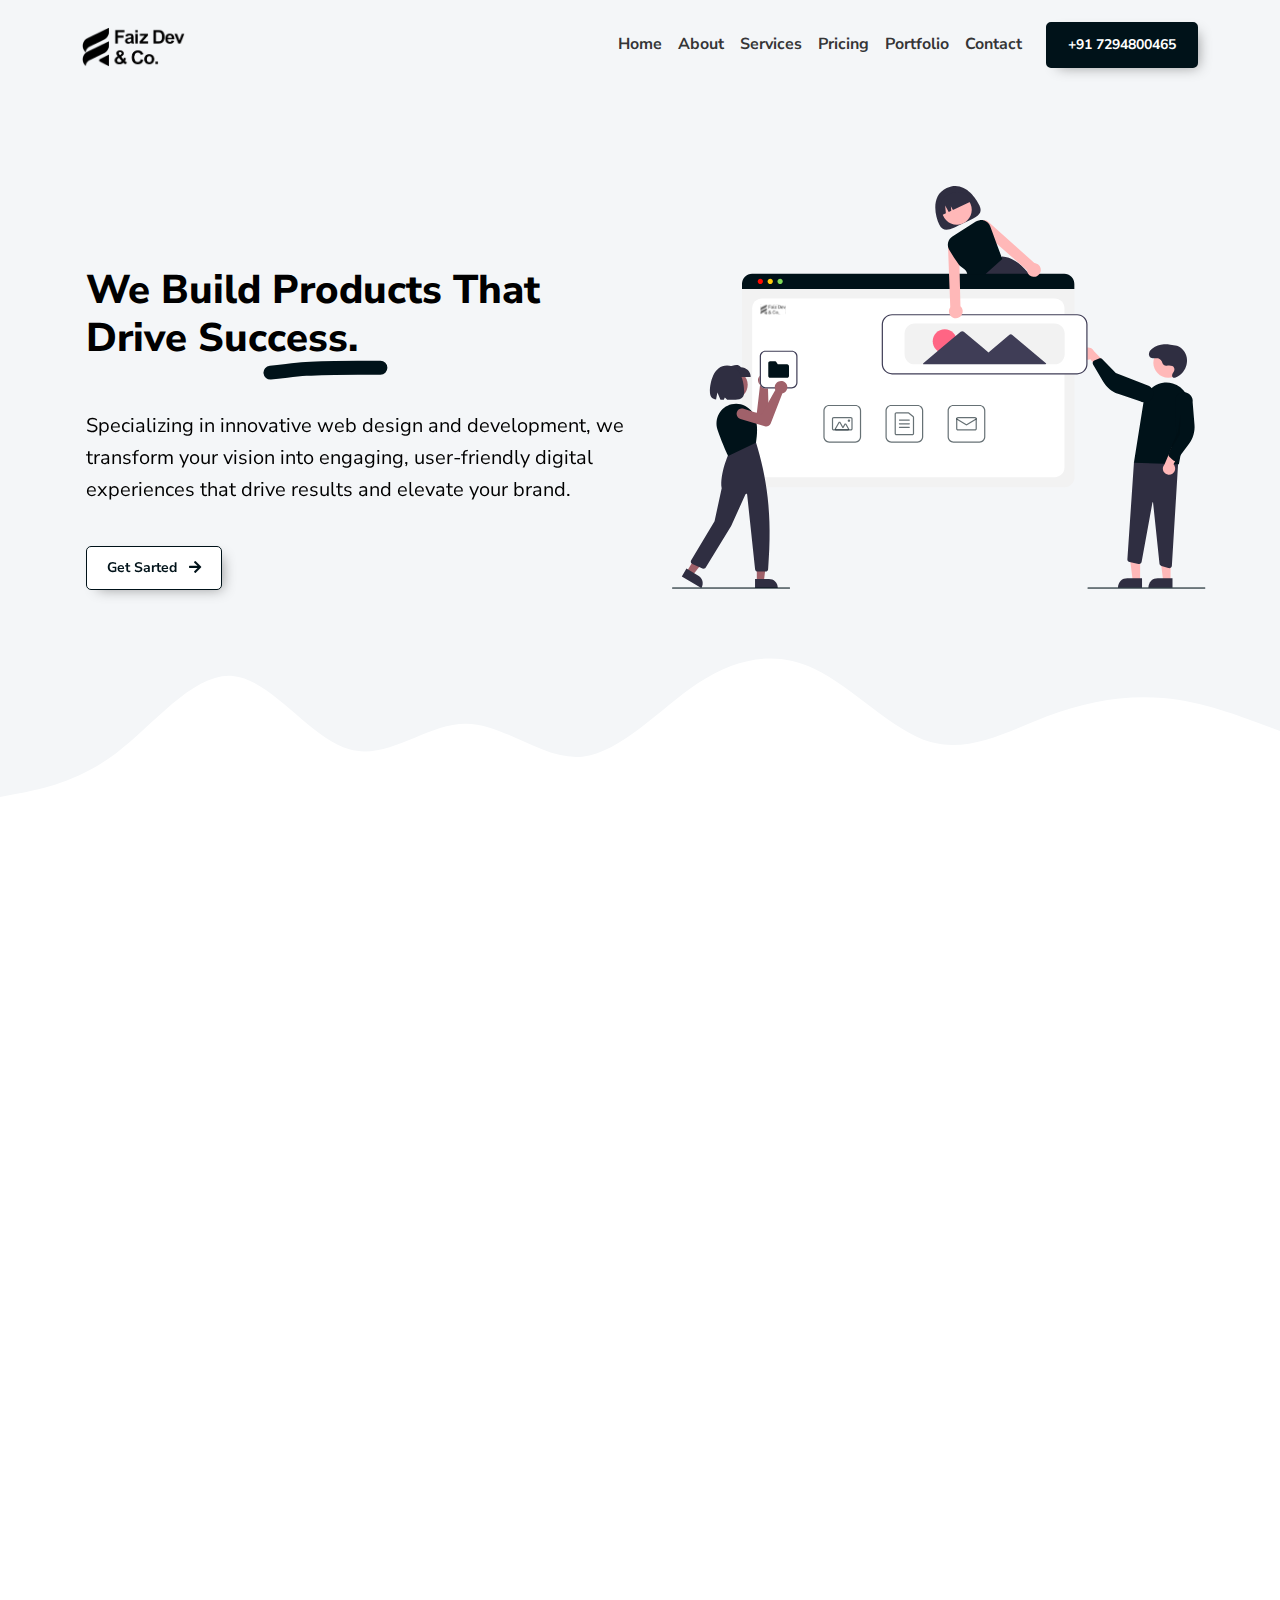
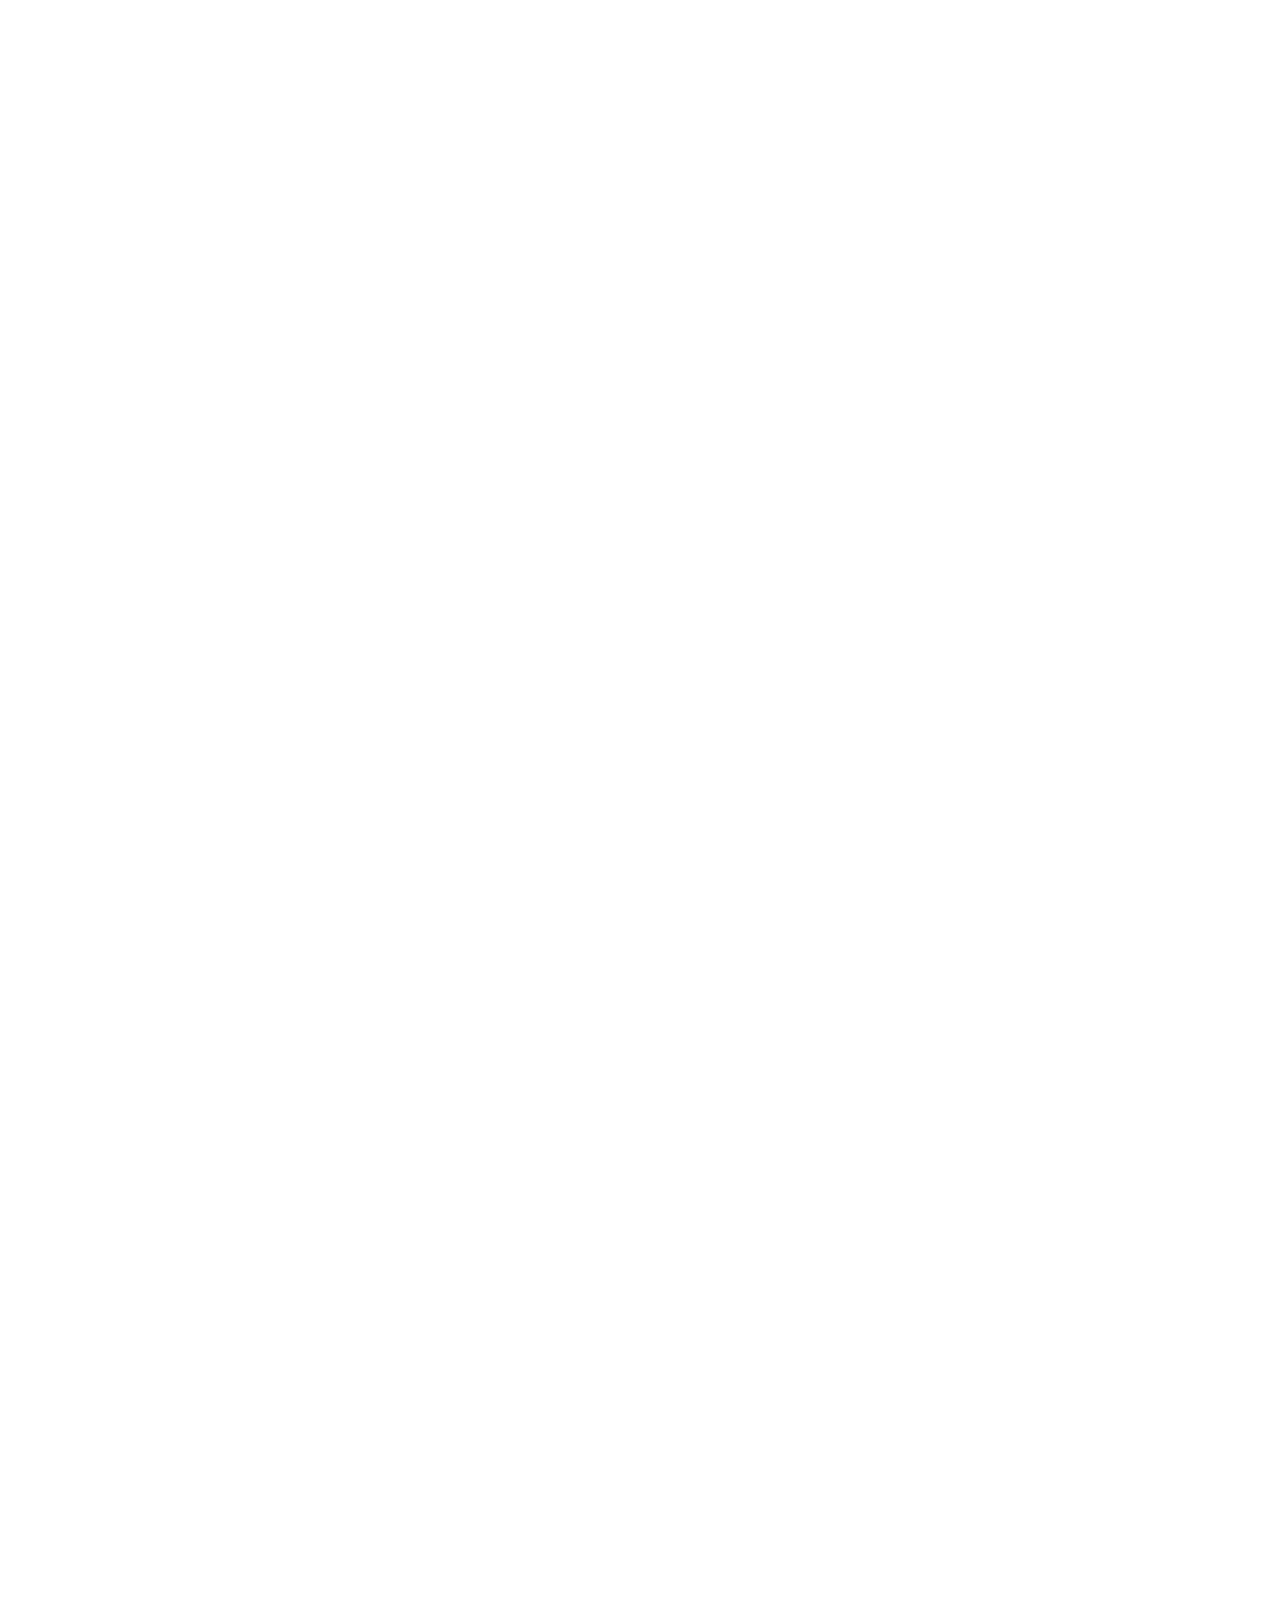
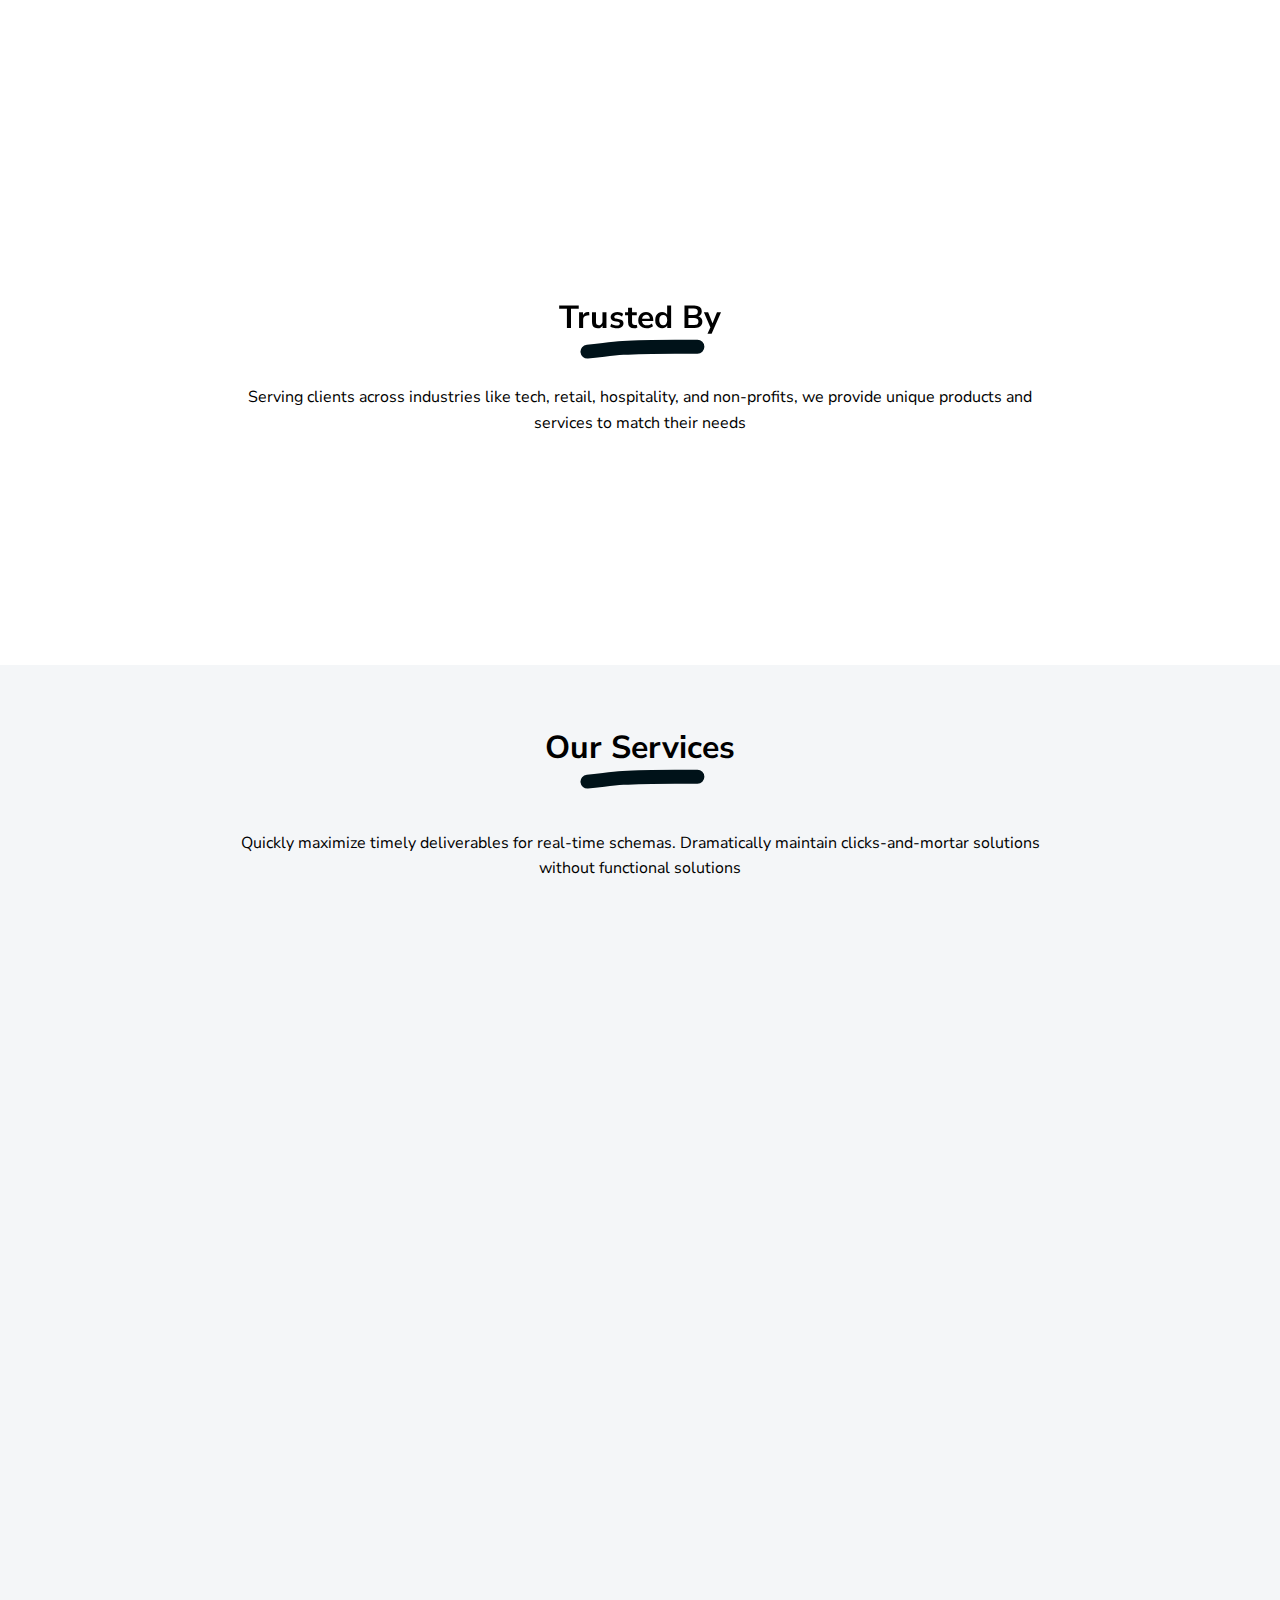
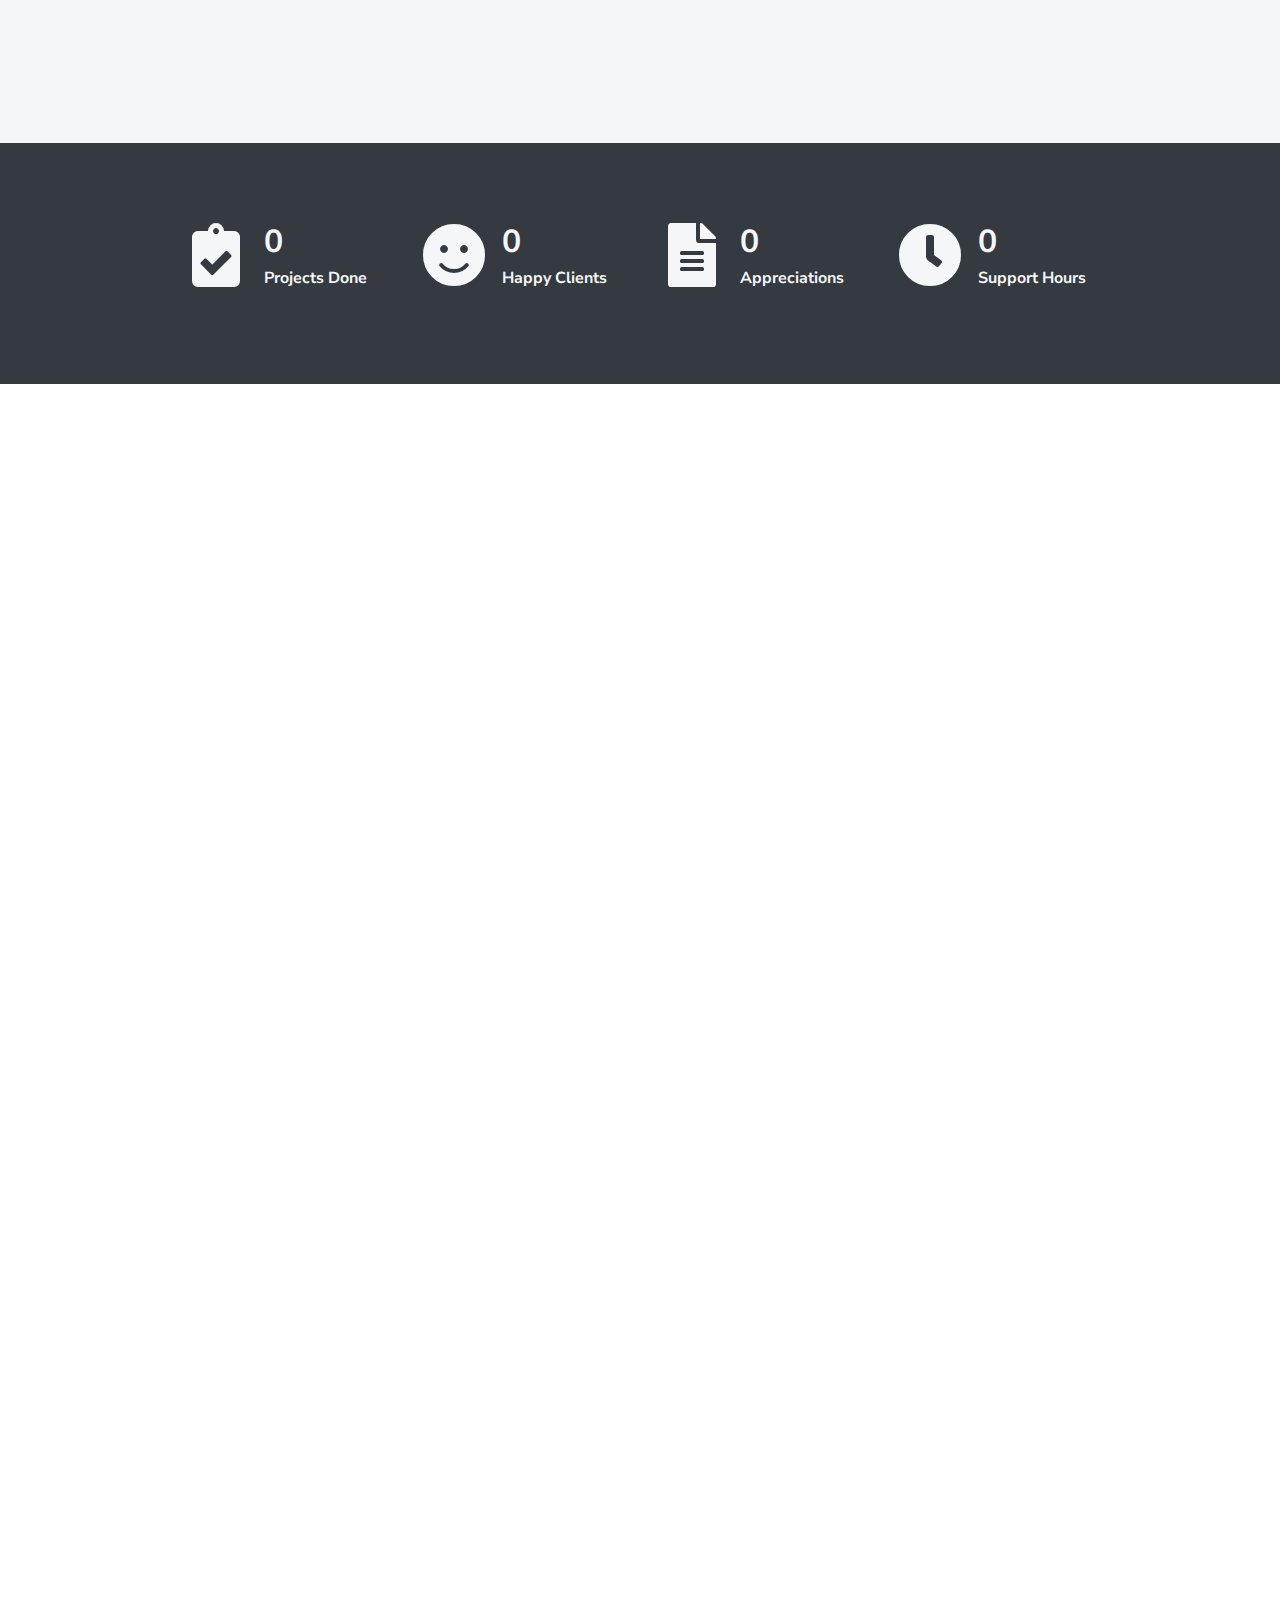
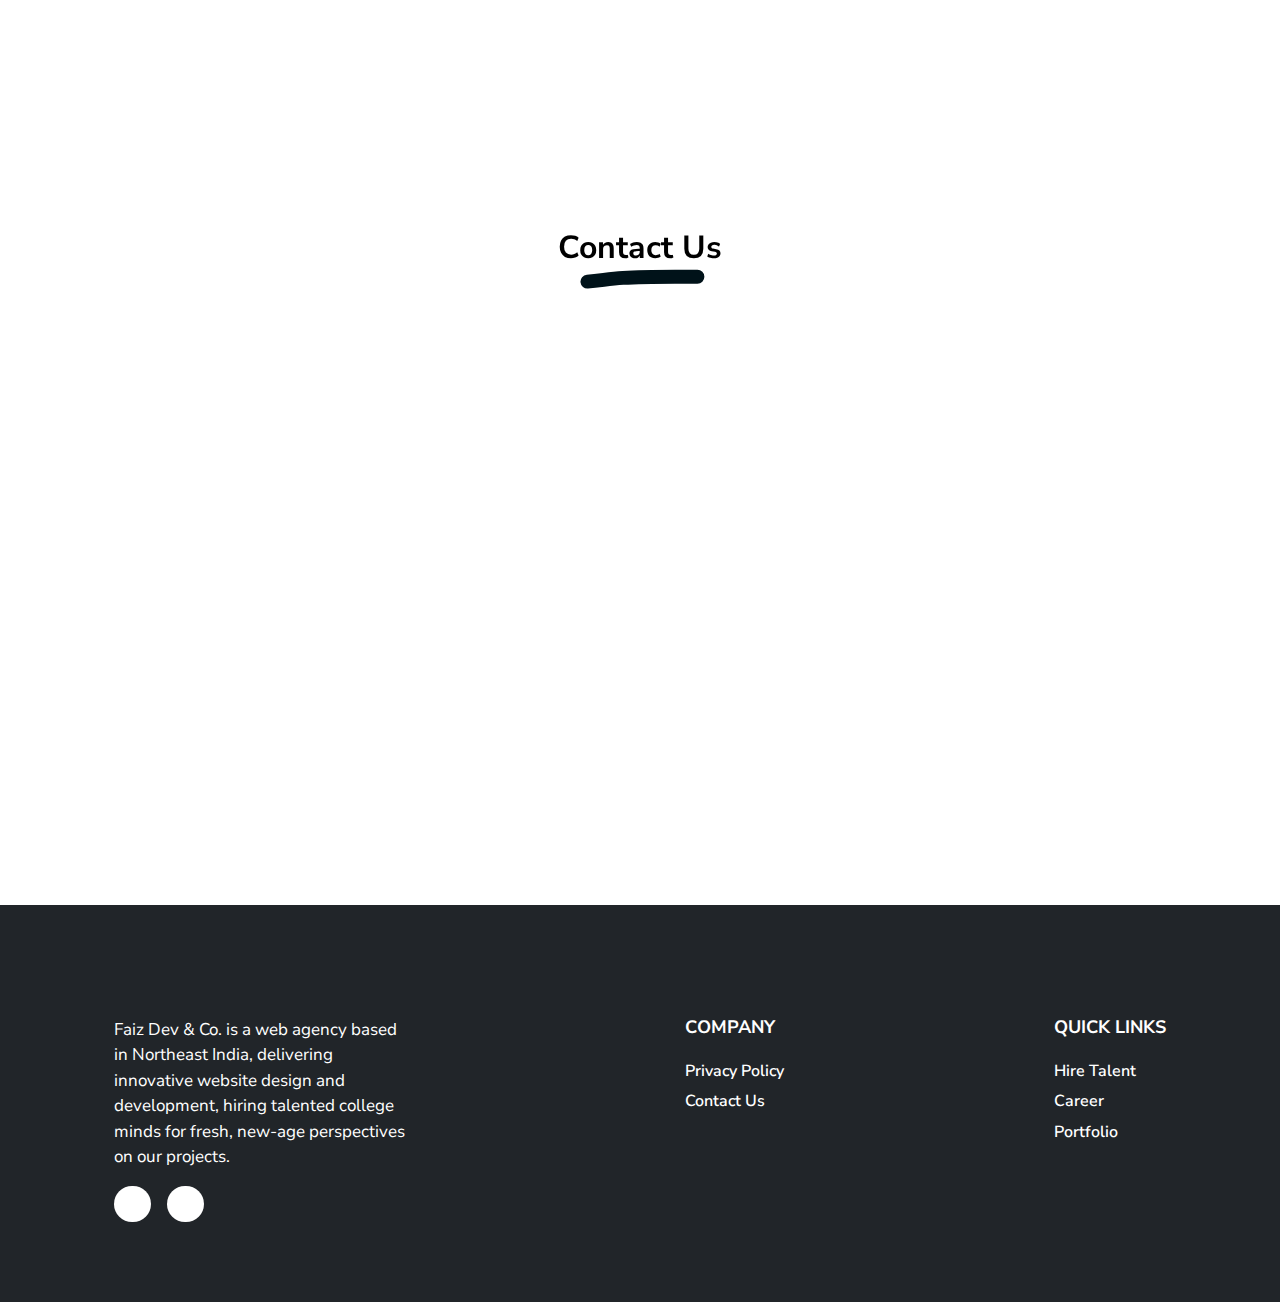
<file: index.html>
<!DOCTYPE html>
<!-- upto 2 directory depth-->
<html lang="en-US">
  <head>
    <meta charset="UTF-8">
    <meta http-equiv="X-UA-Compatible" content="IE=edge">
    <meta name="viewport" content="width=device-width, initial-scale=1">
    <title>Faiz Dev & Co.</title>
    

    <link rel="preconnect" href="https://fonts.gstatic.com" crossorigin="crossorigin"/>
    <link rel="preload" as="style" href="https://fonts.googleapis.com/css2?family=Nunito+Sans:wght@300;400;700;800&amp;display=swap"/>
    <link rel="stylesheet" href="https://fonts.googleapis.com/css2?family=Nunito+Sans:wght@300;400;700;800&amp;display=swap" media="print" onload="this.media='all'"/>
      <link rel="stylesheet" href="https://fonts.googleapis.com/css2?family=Nunito+Sans:wght@300;400;700;800&amp;display=swap"/>
    <meta name="description" content="Faiz Dev & Co. is a leading web agency offering website development, eCommerce solutions, 
    and custom web services. We specialize in building high-performance, responsive websites to boost your online business.">
    <meta name="keywords" content="Website Designer, Web Designer, Realestate Website Designer, web solutions, web agency, web agency near me,
     web agency usa, web agency in west bengal, web designer in uae, web designer siliguri, siliguri institue of technology, sit siliguri, sit">
    <meta name="robots" content="index, follow">
    <link rel="stylesheet" href="styles.css?v=2">
    <link href="./css/font-awesome/css/all.min.css?ver=1.2.0" rel="stylesheet">
    <link href="./css/bootstrap-icons/bootstrap-icons.css?ver=1.2.0" rel="stylesheet">
    <link href="./css/bootstrap.min.css?ver=1.2.0" rel="stylesheet"> <!--important used for entire bootstrap css-->
    <link href="./css/aos.css?ver=1.2.0" rel="stylesheet">           <!--important used for animation (fade-up, fade-down) -->
    <link href="./css/main.css?ver=1.2.0" rel="stylesheet">          <!--important used for entire bootstarp css too-->
    <script src="disable.js"></script>                               <!--important used to disable the inspect keys, shortcuts, clicks and developer button-->
    <link rel="shortcut icon" href="/favicon.ico" type="image/x-icon">   <!--important used for favicon-->
  
    <noscript>
      <style type="text/css">
        [data-aos] {
            opacity: 1 !important;
            transform: translate(0) scale(1) !important;
        }

        body{
          scroll-behavior: smooth;
        }
        
        
      </style>
    </noscript>
  </head>

  <body id="top">
    <header class="bg-light">
      <nav class="navbar navbar-expand-lg navbar-light bg-light" id="header-nav" role="navigation">
        <div class="container"><a class="link-dark navbar-brand site-title mb-0" href="https://faizdevandco.online/"><img class="main_logo" src="/images/others/site-main-logo.png" alt="Main logo" loading="eager"></a>
          <button class="navbar-toggler" type="button" data-bs-toggle="collapse" data-bs-target="#navbarSupportedContent" aria-controls="navbarSupportedContent" aria-expanded="false" aria-label="Toggle navigation"><span class="navbar-toggler-icon"></span></button>
          <div class="collapse navbar-collapse" id="navbarSupportedContent">
            <ul class="navbar-nav ms-auto me-2">
              <li class="nav-item"><a class="nav-link" href="https://faizdevandco.online">Home</a></li>
              <li class="nav-item"><a class="nav-link" href="#about">About</a></li>
              <li class="nav-item"><a class="nav-link" href="#services">Services</a></li>
              <li class="nav-item"><a class="nav-link" href="#pricing">Pricing</a></li>
              <li class="nav-item"><a class="nav-link" href="/pages/portfolio/index.html">Portfolio</a></li>
              <li class="nav-item"><a class="nav-link" href="#contact">Contact</a></li>
            </ul> 
            <a class="btn btn-primary buttons-box-shadow" href="tel:+91 7294800465">+91 7294800465</a>
          </div>
        </div>
      </nav>
    </header>
    <div class="page-content">
      <div id="content">
  <div class="parent-hero-section-container">
    <div class="cover bg-light hero-section-target">
      <div class="container px-2">
        <div class="row">
          <div class="col-lg-6">
            <div class="mt-5 pt-lg-5">
              <h1 class="intro-title marker" data-aos="fade-left" data-aos-delay="50">We Build Products That Drive Success. </h1>
              <p class="lead fw-normal mt-4" data-aos="fade-up" data-aos-delay="100">Specializing in innovative web design and development, we transform your vision into engaging, user-friendly digital experiences that drive results and elevate your brand.</p>
              <div class="mt-3" data-aos="fade-up" data-aos-delay="200"><a id="hero-btn" class="btn btn-primary mt-1 me-2 buttons-box-shadow" href="#contact">Get Sarted <i class="fas fa-arrow-right ms-1"></i></a></div>
            </div>
          </div>
          <div class="col-lg-6 p-3 pe-lg-0" data-aos="fade-left" data-aos-delay="100"><img class="pt-2 img-fluid bounce-illustration" src="/images/illustrations/building_websites-hero-img.svg" alt="hello" loading="eager"/></div>
        </div>
      </div>
    </div>
    <div class="wave-bg"></div>
  </div>

          <!-- Work With Us and ABOUT section starts here  -->
          <!-- Work With Us and ABOUT section starts here  -->
          <div class="section pt-3 pt-lg-5 px-2 px-lg-4" id="about" data-aos="fade-up" data-aos-delay="250">
            <div class="container-narrow">
              <div class="text-center mb-4">
                <h2 class="marker marker-center">Empowered by Progress</h2>
              </div>
              <div class="text-center">
                <p class="mx-auto mb-3" style="max-width:800px">From concept to deployment, the process involves planning, designing, development, testing, optimization, and finally launching the website to ensure functionality and user experience</p>
              </div>
            </div>
            <div class="container">
              <div class="parent-progress-bar">
                <!-- Progress Image Entered here by CSS  -->
              </div>
            </div>
            <!-- Work with us section ends here  -->
            <!-- Work with us section ends here  -->

            <!-- Let our agile section starts here  -->
            <!-- Let our agile section starts here  -->
            <div class="container">
              <div class="row py-3 py-lg-5">
                <div class="col-lg-6 col-md-5 px-3 order-md-last" data-aos="fade-up" data-aos-delay="200"><img class="my-3 img-fluid" src="/images/illustrations/development.svg" alt="development" loading="eager"/></div>
                <div class="col-lg-6 col-md-7 px-2" data-aos="zoom-in" data-aos-delay="100">
                  <div class="h3 mb-2">Let our <strong>Agile Team</strong> understand and serve your needs.</div>
                  <p class="text-secondary mb-3">Let our agile team decode your vision and deliver attuned digital solutions. We expertise in web design, development, and strategy, we're dedicated to exceeding your expectations and goals efficiently</p>
                  <div class="row">
                    <div class="col-lg-6 mb-2">
                      <div class="border border-3 rounded px-2 py-2 d-flex align-items-center">
                        <div class="badge bg-success me-2"><i class="fas fa-check"></i></div>
                        <div class="text-secondary fw-bold">Active Colloboration</div>
                      </div>
                    </div>
                    <div class="col-lg-6 mb-2">
                      <div class="border border-3 rounded px-2 py-2 d-flex align-items-center">
                        <div class="badge bg-success me-2"><i class="fas fa-check"></i></div>
                        <div class="text-secondary fw-bold">On-Schedule Delivery</div>
                      </div>
                    </div>
                    <div class="col-lg-6 mb-2">
                      <div class="border border-3 rounded px-2 py-2 d-flex align-items-center">
                        <div class="badge bg-success me-2"><i class="fas fa-check"></i></div>
                        <div class="text-secondary fw-bold">After Sales Services</div>
                      </div>
                    </div>
                    <div class="col-lg-6 mb-2">
                      <div class="border border-3 rounded px-2 py-2 d-flex align-items-center">
                        <div class="badge bg-success me-2"><i class="fas fa-check"></i></div>
                        <div class="text-secondary fw-bold">24x7 On-Support</div>
                      </div>
                    </div>
                  </div>
                </div>
              </div>

              
              <div class="parent-featured-container" data-aos="fade-up" data-aos-delay="400">
                <div class="text-center mb-4">
                  <h2 class="marker marker-center">Featured Projects</h2>
                </div>
                <div class="text-center">
                  <p class="mx-auto mb-3" style="max-width:800px">Here are some awesome featured projects: custom, responsive, and user-friendly websites with modern design, 
                    fast performance, mobile compatibility, SEO optimization, and security</p>
                </div>
             
                <div class="featured-project">
                <div class="card-featured" data-aos="fade-right" data-aos-delay="400">
                  <div class="image-containerr">
                    <div class="first-img-container">
                      <span class="image-title-ctrl">Apicha Health Care</span>
                      <span id="second-image-title">https://faizdevandco.online</span>
                    </div>
                    <img src="/images/Featured/Apicha-slide-up.png" alt="Apicha_Health_Care_Image" class="hover-image" loading="lazy"/>
                  </div>
                </div>
              
                <div class="card-featured" data-aos="fade-up" data-aos-delay="400">
                  <div class="image-containerr">
                    <div class="second-img-container">
                      <span class="image-title-ctrl">Forest Hill Real Estate</span>
                      <span id="second-image-title">https://faizdevandco.online</span>
                    </div>
                    <img src="/images/Featured/Forest-Hill-slideup.png" alt="Forest_Hill_Realestate_Image" class="hover-image" loading="lazy"/>
                  </div>
                </div>

              
                <div class="card-featured" data-aos="fade-left" data-aos-delay="400">
                  <div class="image-containerr">
                    <div class="third-img-container">
                      <span class="image-title-ctrl">Day Off Tours & Travel</span>
                      <span id="second-image-title">https://faizdevandco.online</span>
                    </div>
                    <img src="/images/Featured/Forest-Hill-slideup.png" alt="Day_Off_Travel_Image" class="hover-image" loading="lazy"/>
                  </div>
                </div>
              </div>
            </div>
              <!-- We believe in Long Term Partnership STARTS here  -->
              <!-- We believe in Long Term Partnership STARTS here  -->
              <div class="row py-3 py-lg-5">
                <div class="col-lg-6 col-md-5 px-3 order-md-last" data-aos="fade-zoom-in" data-aos-delay="50" data-aos-easing="ease-in-back"><img class="my-3 img-fluid" src="/images/illustrations/work-chart.svg" alt="work-chat"/></div>
                <div class="col-lg-6 col-md-7 px-2" data-aos="zoom-in" data-aos-delay="100">
                  <div class="h3 mb-2">We believe in <strong>Long Term Partnership</strong>.</div>
                  <p class="text-secondary mb-3">We prioritize trust, quality, and consistent support to build strong, lasting relationships with our clients</p>
                  <ul class="nav nav-tabs nav-fill" role="tablist">
                    <li class="nav-item" role="presentation"><a class="nav-link p-1 active" aria-current="page" href="#experience" data-bs-toggle="tab"><span class="badge bg-secondary me-1">1</span> Experience</a></li>
                    <li class="nav-item" role="presentation"><a class="nav-link p-1" href="#flexibility" data-bs-toggle="tab"><span class="badge bg-secondary me-1">2</span> Flexibility</a></li>
                    <li class="nav-item" role="presentation"><a class="nav-link p-1" href="#results" data-bs-toggle="tab"><span class="badge bg-secondary me-1">3</span> Results</a></li>
                  </ul>
                  <div class="tab-content border border-top-0 text-secondary p-3" id="myTabContent">
                    <div class="tab-pane fade show active" id="experience" role="tabpanel" aria-labelledby="home-tab">
                      <p>With years of industry expertise, our seasoned professionals bring a wealth of knowledge and skills to every project we undertake.</p>
                      <p>we leverage our deep industry insights to deliver solutions that exceed expectations and drive success.</p>
                    </div>
                    <div class="tab-pane fade" id="flexibility" role="tabpanel" aria-labelledby="profile-tab">
                      <p>Leverage agile frameworks to provide a robust synopsis for high level overviews.</p>
                      <p>Organically grow the holistic world view of disruptive innovation via workplace diversity and empowerment.</p>
                    </div>
                    <div class="tab-pane fade" id="results" role="tabpanel" aria-labelledby="contact-tab">
                      <p>Capitalize on low hanging fruit to identify a ballpark value added activity to beta test.</p> 
                      <p>Nanotechnology immersion along the information highway will close the loop on focusing solely on the bottom line.</p>
                    </div>
                  </div>
                </div>
              </div>
              <!-- We believe in Long Term Partnership ENDS here -->
              <!-- We believe in Long Term Partnership ENDS here -->
            </div>
          </div>

          <!-- ABOUT section ends here  -->
          <!-- ABOUT section ends here  -->


        <!-- Trusted By Starts Here  -->
        <!-- Trusted By Starts Here  -->
        <div class="section py-3 py-lg-5 px-2 px-lg-4" id="clients">
          <div class="container-narrow">
            <div class="text-center mb-4">
              <h2 class="marker marker-center">Trusted By</h2>
            </div>
            <div class="text-center">
              <p class="mx-auto mb-3" style="max-width:800px">Serving clients across industries like tech, retail, hospitality, and non-profits, we provide unique products and services to match their needs</p>
            </div>
          </div>
         <div class="container" data-aos="fade-left" data-aos-delay="300">
          <div class="marquee-container">
              <div class="marquee">
                <!-- First set of images -->
                <img src="/images/testimonials/T-1.png" alt="Trusted_brand_logo" loading="lazy">
                <img src="/images/testimonials/T-2.png" alt="Trusted_brand_logo" loading="lazy">
                <img src="/images/testimonials/T-3.png" alt="Trusted_brand_logo" loading="lazy">
                <img src="/images/testimonials/T-4.png" alt="Trusted_brand_logo" loading="lazy">
                <img src="/images/testimonials/T-5.png" alt="Trusted_brand_logo" loading="lazy">
                <img src="/images/testimonials/T-6.png" alt="Trusted_brand_logo" loading="lazy">
                <img src="/images/testimonials/T-7.png" alt="Trusted_brand_logo" loading="lazy">
                <img src="/images/testimonials/T-8.png" alt="Trusted_brand_logo" loading="lazy">
                <img src="/images/testimonials/T-9.png" alt="Trusted_brand_logo" loading="lazy">
                <img src="/images/testimonials/T-10.png" alt="LTrusted_brand_logo" loading="lazy">
                <img src="/images/testimonials/T-11.png" alt="Trusted_brand_logo" loading="lazy">
                <img src="/images/testimonials/T-12.png" alt="Trusted_brand_logo" loading="lazy">
                <img src="/images/testimonials/T-13.png" alt="Trusted_brand_logo" loading="lazy">
                <img src="/images/testimonials/T-14.png" alt="Trusted_brand_logo" loading="lazy">
                <img src="/images/testimonials/T-15.png" alt="Trusted_brand_logo" loading="lazy">
                <img src="/images/testimonials/T-16.png" alt="Trusted_brand_logo" loading="lazy">
                <img src="/images/testimonials/T-17.png" alt="Trusted_brand_logo" loading="lazy">
                <img src="/images/testimonials/T-18.png" alt="Trusted_brand_logo" loading="lazy">
                <img src="/images/testimonials/T-19.png" alt="Trusted_brand_logo" loading="lazy">
                <img src="/images/testimonials/T-20.png" alt="Trusted_brand_logo" loading="lazy">
                <img src="/images/testimonials/T-21.png" alt="Trusted_brand_logo" loading="lazy">
                <img src="/images/testimonials/T-22.png" alt="Trusted_brand_logo" loading="lazy">
                <img src="/images/testimonials/T-23.png" alt="Trusted_brand_logo" loading="lazy">
                <!-- Duplicate set of images for seamless looping -->
                <!-- Duplicate set of images for seamless looping -->
                <img src="/images/testimonials/T-1.png" alt="Trusted_brand_logo" loading="lazy">
                <img src="/images/testimonials/T-2.png" alt="Trusted_brand_logo" loading="lazy">
                <img src="/images/testimonials/T-3.png" alt="Trusted_brand_logo" loading="lazy">
                <img src="/images/testimonials/T-4.png" alt="Trusted_brand_logo" loading="lazy">
                <img src="/images/testimonials/T-5.png" alt="Trusted_brand_logo" loading="lazy">
                <img src="/images/testimonials/T-6.png" alt="Trusted_brand_logo" loading="lazy">
                <img src="/images/testimonials/T-7.png" alt="Trusted_brand_logo" loading="lazy">
                <img src="/images/testimonials/T-8.png" alt="Trusted_brand_logo" loading="lazy">
                <img src="/images/testimonials/T-9.png" alt="Trusted_brand_logo" loading="lazy">
                <img src="/images/testimonials/T-10.png" alt="LTrusted_brand_logo" loading="lazy">
                <img src="/images/testimonials/T-11.png" alt="Trusted_brand_logo" loading="lazy">
                <img src="/images/testimonials/T-12.png" alt="Trusted_brand_logo" loading="lazy">
                <img src="/images/testimonials/T-13.png" alt="Trusted_brand_logo" loading="lazy">
                <img src="/images/testimonials/T-14.png" alt="Trusted_brand_logo" loading="lazy">
                <img src="/images/testimonials/T-15.png" alt="Trusted_brand_logo" loading="lazy">
                <img src="/images/testimonials/T-16.png" alt="Trusted_brand_logo" loading="lazy">
                <img src="/images/testimonials/T-17.png" alt="Trusted_brand_logo" loading="lazy">
                <img src="/images/testimonials/T-18.png" alt="Trusted_brand_logo" loading="lazy">
                <img src="/images/testimonials/T-19.png" alt="Trusted_brand_logo" loading="lazy">
                <img src="/images/testimonials/T-20.png" alt="Trusted_brand_logo" loading="lazy">
                <img src="/images/testimonials/T-21.png" alt="Trusted_brand_logo" loading="lazy">
                <img src="/images/testimonials/T-22.png" alt="Trusted_brand_logo" loading="lazy">
                <img src="/images/testimonials/T-23.png" alt="Trusted_brand_logo" loading="lazy">
              </div>
            </div>
         </div>
        </div>

      
          <!-- Trusted by Ends Here  -->
          <!-- Trusted by Ends Here  -->



          <!-- Our Services Section Starts Here  -->
          <!-- Our Services Section Starts Here  -->
          <div class="section bg-light py-3 py-lg-5 px-2 px-lg-4" id="services">
            <div class="container-narrow">
              <div class="text-center mb-5">
                <h2 class="marker marker-center">Our Services</h2>
              </div>
              <div class="text-center">
                <p class="mx-auto mb-3" style="max-width:800px">Quickly maximize timely deliverables for real-time schemas. Dramatically maintain clicks-and-mortar solutions without functional solutions</p>
              </div>
              <div class="row py-3">
                <div class="col-md-4 text-center mb-3" data-aos="fade-up" data-aos-delay="200"> 
                  <div class="bg-white border rounded-circle d-inline-block p-2"><img id="services-img-target" class="p-2" src="/images/services/web-design.png" width="96" height="96" alt="web-design"/ loading="lazy"></div>
                  <div class="bg-white border rounded p-3 mt-n4">
                    <div class="h5 mt-3">Web Design</div>
                    <p class="text-small">Crafting visually appealing and user-friendly interfaces to enhance digital presence and engagement.</p>
                  </div>
                </div>
                <div class="col-md-4 text-center mb-3" data-aos="fade-up" data-aos-delay="200">
                  <div class="bg-white border rounded-circle d-inline-block p-2"><img id="services-img-target" class="p-2" src="/images/services/web-development.png" width="96" height="96" alt="web-development"/ loading="lazy"></div>
                  <div class="bg-white border rounded p-3 mt-n4">
                    <div class="h5 mt-3">Web Develpoment</div>
                    <p class="text-small">Building robust and functional websites with advanced coding and programming languages.</p>
                  </div>
                </div>
                <div class="col-md-4 text-center mb-3" data-aos="fade-up" data-aos-delay="200">
                  <div class="bg-white border rounded-circle d-inline-block p-2"><img id="services-img-target" class="p-2" src="/images/services/marketing.png" width="96" height="96" alt="marketing"/ loading="lazy"></div>
                  <div class="bg-white border rounded p-3 mt-n4">
                    <div class="h5 mt-3">Marketing & Ads</div>
                    <p class="text-small">Social media marketing uses targeted ads to increase brand awareness, engagement, and conversions.</p>
                  </div>
                </div>
                <div class="col-md-4 text-center mb-3" data-aos="fade-up" data-aos-delay="200">
                  <div class="bg-white border rounded-circle d-inline-block p-2"><img id="services-img-target" class="p-2" src="/images/services/wordpress.png" width="96" height="96" alt="wordpress"/ loading="lazy"></div>
                  <div class="bg-white border rounded p-3 mt-n4">
                    <div class="h5 mt-3">WordPress Website</div>
                    <p class="text-small">Designing and developing websites using WordPress, a versatile and user-friendly content management system (CMS).</p>
                  </div>
                </div>
                <div class="col-md-4 text-center mb-3" data-aos="fade-up" data-aos-delay="200">
                  <div class="bg-white border rounded-circle d-inline-block p-2"><img id="services-img-target" class="p-2" src="/images/services/shopify.png" width="96" height="96" alt="shopify"/ loading="lazy"></div>
                  <div class="bg-white border rounded p-3 mt-n4">
                    <div class="h5 mt-3">Shopify Website</div>
                    <p class="text-small">Developing e-commerce websites using Shopify, a platform that provides customizable templates and tools to sell products online effectively.</p>
                  </div>
                </div>
                <div class="col-md-4 text-center mb-3" data-aos="fade-up" data-aos-delay="200">
                  <div class="bg-white border rounded-circle d-inline-block p-2"><img id="services-img-target" class="p-2" src="/images/services/ecommerce-website.png" width="96" height="96" alt="eCommerce-img"/ loading="lazy"></div>
                  <div class="bg-white border rounded p-3 mt-n4">
                    <div class="h5 mt-3">eCommerce Website</div>
                    <p class="text-small">Designing and developing online stores that facilitate buying and selling of products or services, secure payment gateways.</p>
                  </div>
                </div>
              </div>
            </div>
          </div>
          <!-- Our Services Section Ends Here  -->
          <!-- Our Services Section Ends Here  -->



          <!-- Project Done Start Here  -->
          <!-- Project Done Start Here  -->
        <div class="section bg-secondary text-light py-3 py-lg-5 px-2 px-lg-4" id="stats">
          <div class="container-narrow">
            <div class="row px-4">
              <div class="col-md-3 col-sm-6">
                <div class="d-flex py-2"><i class="mr-3 fas fa-clipboard-check fa-4x fa-fw"></i>
                  <div class="ms-1">
                    <div class="h2 mb-1 purecounter" data-purecounter-start="0" data-purecounter-end="42" data-purecounter-duration="2">50</div>
                    <div class="h6">Projects Done</div>
                  </div>
                </div>
              </div>
              <div class="col-md-3 col-sm-6">
                <div class="d-flex py-2"><i class="mr-3 fas fa-smile fa-4x fa-fw"></i>
                  <div class="ms-1">
                    <div class="h2 mb-1 purecounter" data-purecounter-start="0" data-purecounter-end="52" data-purecounter-duration="2">61</div>
                    <div class="h6">Happy Clients</div>
                  </div>
                </div>
              </div>
              <div class="col-md-3 col-sm-6">
                <div class="d-flex py-2"><i class="mr-3 fas fa-file-alt fa-4x fa-fw"></i>
                  <div class="ms-1">
                    <div class="h2 mb-1 purecounter" data-purecounter-start="0" data-purecounter-end="114" data-purecounter-duration="2">131</div>
                    <div class="h6">Appreciations</div>
                  </div>
                </div>
              </div>
              <div class="col-md-3 col-sm-6">
                <div class="d-flex py-2"><i class="mr-3 fas fa-clock fa-4x fa-fw"></i>
                  <div class="ms-1">
                    <div class="h2 mb-1 purecounter" data-purecounter-start="0" data-purecounter-end="2160" data-purecounter-duration="2">9565</div>
                    <div class="h6">Support Hours</div>
                  </div>
                </div>
              </div>
            </div>
          </div>
        </div>
          <!-- Project Done Ends Here  -->
          <!-- Project Done Ends Here  -->
       


        <!-- Meet Our Team Section Starts Here  -->
        <!-- Meet Our Team Section Starts Here  -->
      <div class="section pt-5 pb-3 py-lg-5 px-2 px-lg-4" id="pricing" data-aos="fade-up" data-aos-delay="200">
        <div class="container">
          <div class="text-center mb-5">
            <h2 class="marker marker-center">Pricing</h2>
          </div>
        </div>
        
        <div class="pricing-parent-cards-container" data-aos="fade-up" data-aos-delay="200">
          <div class="pricing-block-card" data-aos="fade-left" data-aos-delay="300">
            <div class="price-tag">Starter</div>
            <h2> Ideal for maintaining a seamless online presence, perfect for individuals and small businesses.</h2>
            <div class="price">$79 <span>/year</span></div>
            <ul>
              <li>Upto 6 Pages</li>
              <li>4-6 Day Delivery</li>
              <li>1 Year Free Hosting</li>
              <li>Modern Site</li>
              <li>Multi Device Responsive</li>
              <li>3 Months Free Site Maintenance</li>
              <li>Form & Contact Section</li>
              <li>Basic SEO</li>
              <li>Google Analytics</li>
            </ul>
            <a href="https://faizdevandco.online/#contact" class="btn">Enquire now</a>
          </div>
        
          <!--Second Card -->
          <div class="pricing-block-card" data-aos="fade-down" data-aos-delay="300">
            <div class="price-tag">Standard</div>
            <h2> Suitable for growing businesses seeking enhanced functionality and performance.</h2>
            <div class="price">$119 <span>/year</span></div>
            <ul>
              <li>Upto 10 Pages</li>
              <li>14-20 Day Delivery</li>
              <li>1 Year Free Hosting</li>
              <li>eCommerce Functionality</li>
              <li>Multi Device Responsive</li>
              <li>3 Months Free Site Maintenance</li>
              <li>Payment Integration</li>
              <li>Basic SEO</li>
              <li>Google Analytics</li>
            </ul>
            <a href="https://faizdevandco.online/#contact" class="btn">Enquire now</a>
          </div>
        
          <!--   Third Card -->
          <div class="pricing-block-card" data-aos="fade-right" data-aos-delay="300">
            <div class="price-tag">Premium</div>
            <h2>Designed for established businesses with advanced needs and comprehensive solutions.</h2>
            <div class="price">$159 <span>/year</span></div>
            <ul>
              <li>Unlimite Pages</li>
              <li>24-30 Day Delivery</li>
              <li>1 Year Free Hosting</li>
              <li>eCommerce Functionality</li>
              <li>Multi Device Responsive</li>
              <li>6 Months Free Site Maintenance</li>
              <li>Payment Integration</li>
              <li>Advanced SEO</li>
              <li>Real-time Monitoring and Analytics</li>
            </ul>
            <a href="https://faizdevandco.online/#contact" class="btn">Enquire now</a>
          </div>
        </div>

      </div>
        <!-- Meet Our Team Sections Ends Here  -->
        <!-- Meet Our Team Sections Ends Here  -->

          <!-- First Row Testimonials  -->
          <!-- First Row Testimonials  -->
            <div class="section py-0 py-lg-0 px-2 px-lg-4" data-aos="fade-down" data-aos-delay="200" id="testimonials">
              <div class="container overflow-hidden">
                <div class="text-center mb-5">
                  <h2 class="marker marker-center">Client Testimonials</h2>
                </div>
                
                <div class="d-flex flex-nowrap testi-1">
                <div class="testimonials-container-parent card p-2 mx-1 my-1" style="min-width: 350px;">
                    <div class="child-container d-flex flex-column align-item-center">
                        <div class="top-part d-flex align-items-center gap-2">
                          <img class="testimonial-img img-fluid rounded-circle border" style="height: 55px; width: 55px; object-fit: cover;" src="/images/testimonials/T-1.png" alt="Testimonials_image" loading="lazy"> 
                            <h5 class="customer-name">Viva Aesthetic Clinic <br> <span class="customer-job-position">Redesign of Website</span> </h5>
                        </div>
                      <div class="lh-sm bottom-part pt-2">
                        Faiz Dev & Co.,delivered exceptional results, transforming our hospital's online presence into a user-friendly experience 
                      </div>
                  </div>
                </div>

                <div class="testimonials-container-parent card p-2 mx-1 my-1" style="min-width: 350px;">
                  <div class="child-container d-flex flex-column">
                      <div class="top-part d-flex align-items-center gap-2">
                        <img class="testimonial-img img-fluid rounded-circle border" style="height: 55px; width: 55px; object-fit: cover;" src="/images/testimonials/T-2.png" alt="Testimonials_image" loading="lazy"> 
                          <h5 class="customer-name">Tidy Here <br> <span class="customer-job-position">Web Development</span> </h5>
                      </div>
                    <div class="lh-sm bottom-part pt-2">
                      Faiz created a sleek, professional design that enhanced our brand's credibility and visibility 
                    </div>
                </div>
              </div>
                <div class="testimonials-container-parent card p-2 mx-1 my-1" style="min-width: 350px;">
                  <div class="child-container d-flex flex-column">
                      <div class="top-part d-flex align-items-center gap-2">
                        <img class="testimonial-img img-fluid rounded-circle border " style="height: 55px; width: 55px; object-fit: cover;" src="/images/testimonials/T-3.png" alt="Testimonials_image" loading="lazy"> 
                          <h5 class="customer-name">Shalby Hospital<br> <span class="customer-job-position">Redesign of Website</span> </h5>
                      </div>
                    <div class="lh-sm bottom-part pt-2">
                      Highly recommend Faiz Dev Agency for creating patient-focused, modern healthcare websites tailored to unique needs 
                    </div>
                </div>
              </div>
                <div class="testimonials-container-parent card p-2 mx-1 my-1" style="min-width: 350px;">
                  <div class="child-container d-flex flex-column">
                      <div class="top-part d-flex align-items-center gap-2">
                        <img class="testimonial-img img-fluid rounded-circle border " style="height: 55px; width: 55px; object-fit: cover;" src="/images/testimonials/T-4.png" alt="Testimonials_image" loading="lazy"> 
                          <h5 class="customer-name">SG Cleaning Service <br> <span class="customer-job-position">Web Develpoment</span> </h5>
                      </div>
                    <div class="lh-sm bottom-part pt-2">
                      Customer inquiries have doubled since our modern, user-friendly site launched—great results! 
                    </div>
                </div>
              </div>

              <div class="testimonials-container-parent card p-2 mx-1 my-1" style="min-width: 350px;">
                  <div class="child-container d-flex flex-column">
                      <div class="top-part d-flex align-items-center gap-2">
                        <img class="testimonial-img img-fluid rounded-circle border " style="height: 55px; width: 55px; object-fit: cover;" src="/images/testimonials/T-5.png" alt="Testimonials_image" loading="lazy"> 
                          <h5 class="customer-name">QI Spine Clinic <br> <span class="customer-job-position">Web Development</span> </h5>
                      </div>
                    <div class="lh-sm bottom-part pt-2">
                      Efficient, professional service! Our patients appreciate the intuitive design and smooth navigation on our website 
                    </div>
                  </div>
                </div>

                <div class="testimonials-container-parent card p-2 mx-1 my-1" style="min-width: 350px;">
                  <div class="child-container d-flex flex-column">
                      <div class="top-part d-flex align-items-center gap-2">
                        <img class="testimonial-img img-fluid rounded-circle border " style="height: 55px; width: 55px; object-fit: cover;" src="/images/testimonials/T-6.png" alt="Testimonials_image" loading="lazy"> 
                          <h5 class="customer-name">NYC Hospital <br> <span class="customer-job-position">Redesign of Website</span> </h5>
                      </div>
                      <div class="lh-sm bottom-part pt-2">
                        Our clinic's website is now modern, functional, and enhances patient engagement with seamless appointment bookings with Faiz
                      </div>
                  </div>
                </div>

                <div class="testimonials-container-parent card p-2 mx-1 my-1" style="min-width: 350px;">
                  <div class="child-container d-flex flex-column">
                      <div class="top-part d-flex align-items-center gap-2">
                        <img class="testimonial-img img-fluid rounded-circle border " style="height: 55px; width: 55px; object-fit: cover;" src="/images/testimonials/T-7.png" alt="Testimonials_image" loading="lazy"> 
                          <h5 class="customer-name">Next Level Real Estate <br> <span class="customer-job-position">Web Development</span> </h5>
                      </div>
                      <div class="lh-sm bottom-part pt-2">
                        Our site's design perfectly showcases properties while driving higher traffic and client inquiries with Faiz Agency
                      </div>
                  </div>
                </div>

                <div class="testimonials-container-parent card p-2 mx-1 my-1" style="min-width: 350px;">
                  <div class="child-container d-flex flex-column">
                      <div class="top-part d-flex align-items-center gap-2">
                        <img class="testimonial-img img-fluid rounded-circle border " style="height: 55px; width: 55px; object-fit: cover;" src="/images/testimonials/T-8.png" alt="Testimonials_image" loading="lazy"> 
                          <h5 class="customer-name">Mediclinic  <br> <span class="customer-job-position">Web Develpoment</span> </h5>
                      </div>
                      <div class="lh-sm bottom-part pt-2">
                        Exceptional design tailored to healthcare needs; patients love the intuitive and professional interface
                      </div>
                  </div>
                </div>

                <div class="testimonials-container-parent card p-2 mx-1 my-1" style="min-width: 350px;">
                  <div class="child-container d-flex flex-column">
                      <div class="top-part d-flex align-items-center gap-2">
                        <img class="testimonial-img img-fluid rounded-circle border " style="height: 55px; width: 55px; object-fit: cover;" src="/images/testimonials/T-9.png" alt="Testimonials_image" loading="lazy"> 
                          <h5 class="customer-name">Maid to Clean <br> <span class="customer-job-position">Web Development</span> </h5>
                      </div>
                      <div class="lh-sm bottom-part pt-2">
                        Highly recommend Faiz for professional, clean website designs that truly elevate cleaning service businesses
                      </div>
                  </div>
                </div>

                <div class="testimonials-container-parent card p-2 mx-1 my-1" style="min-width: 350px;">
                  <div class="child-container d-flex flex-column">
                      <div class="top-part d-flex align-items-center gap-2">
                        <img class="testimonial-img img-fluid rounded-circle border " style="height: 55px; width: 55px; object-fit: cover;" src="/images/testimonials/T-10.png" alt="Testimonials_image" loading="lazy"> 
                          <h5 class="customer-name">Maidpro <br> <span class="customer-job-position">Web Development </span> </h5>
                      </div>
                      <div class="lh-sm bottom-part pt-2">
                        Effortlessly showcases our cleaning packages; clients appreciate the seamless navigation and clear service details
                      </div>
                  </div>
                </div>

                <div class="testimonials-container-parent card p-2 mx-1 my-1" style="min-width: 350px;">
                  <div class="child-container d-flex flex-column">
                      <div class="top-part d-flex align-items-center gap-2">
                        <img class="testimonial-img img-fluid rounded-circle border " style="height: 55px; width: 55px; object-fit: cover;" src="/images/testimonials/T-11.png" alt="Testimonials_image" loading="lazy"> 
                          <h5 class="customer-name">Hertz <br> <span class="customer-job-position">Redesign of Website</span> </h5>
                      </div>
                      <div class="lh-sm bottom-part pt-2">
                        Booking cars has never been easier, thanks to Faiz Dev's fast and stylish website redesign
                      </div>
                  </div>
                </div>
              </div>
              </div>
            </div>


            <!-- Second Row testimonials  -->
            <!-- Second Row testimonials  -->

          <div class="section py-0 py-lg-0 px-2 px-lg-4" data-aos="fade-up" data-aos-delay="200" id="testimonials">
            <div class="container overflow-hidden">
              
              <div class="d-flex flex-nowrap testi-2">
              <div class="testimonials-container-parent card p-2 mx-1 my-1" style="min-width: 350px;">
                  <div class="child-container d-flex flex-column align-item-center">
                      <div class="top-part d-flex align-items-center gap-2">
                        <img class="testimonial-img img-fluid rounded-circle border " style="height: 55px; width: 55px; object-fit: cover;" src="/images/testimonials/T-12.png" alt="Testimonials_image" loading="lazy"> 
                          <h5 class="customer-name">Kaya Skin Clinic <br> <span class="customer-job-position">Redesign of Website</span> </h5>
                      </div>
                    <div class="lh-sm bottom-part pt-2">
                      Lorem ipsum dolor sit amet consectetur, adipisicing elit. Voluptatibus porro beatae excepturi sed optio, 
                      
                    </div>
                </div>
              </div>                                    
          
              <div class="testimonials-container-parent card p-2 mx-1 my-1" style="min-width: 350px;">
                <div class="child-container d-flex flex-column">
                    <div class="top-part d-flex align-items-center gap-2">
                      <img class="testimonial-img img-fluid rounded-circle border " style="height: 55px; width: 55px; object-fit: cover;" src="/images/testimonials/T-13.png" alt="Testimonials_image" loading="lazy"> 
                        <h5 class="customer-name">Forest Hill Real Estate <br> <span class="customer-job-position">Redesign of Website</span> </h5>
                    </div>
                  <div class="lh-sm bottom-part pt-2">
                    Efficient, professional service that elevated our clinic digital presence and improved patient engagement
                  </div>
              </div>
            </div>
              <div class="testimonials-container-parent card p-2 mx-1 my-1" style="min-width: 350px;">
                <div class="child-container d-flex flex-column">
                    <div class="top-part d-flex align-items-center gap-2">
                      <img class="testimonial-img img-fluid rounded-circle border " style="height: 55px; width: 55px; object-fit: cover;" src="/images/testimonials/T-14.png" alt="Testimonials_image" loading="lazy"> 
                        <h5 class="customer-name">Ex-Arabia | Tours & Travels <br> <span class="customer-job-position">Redesign of Website</span> </h5>
                    </div>
                  <div class="lh-sm bottom-part pt-2">
                     Our tour packages look amazing online, and client inquiries have increased since the redesign
                  </div>
              </div>
            </div>
              <div class="testimonials-container-parent card p-2 mx-1 my-1" style="min-width: 350px;">
                <div class="child-container d-flex flex-column">
                    <div class="top-part d-flex align-items-center gap-2">
                      <img class="testimonial-img img-fluid rounded-circle border " style="height: 55px; width: 55px; object-fit: cover;" src="/images/testimonials/T-15.png" alt="Testimonials_image" loading="lazy"> 
                        <h5 class="customer-name">Enterprise <br> <span class="customer-job-position">Redesign of Website</span> </h5>
                    </div>
                  <div class="lh-sm bottom-part pt-2">
                     Our website now aligns perfectly with our brand, enhancing bookings and overall customer satisfaction
                  </div>
              </div>
            </div>
          
            <div class="testimonials-container-parent card p-2 mx-1 my-1" style="min-width: 350px;">
              <div class="child-container d-flex flex-column">
                  <div class="top-part d-flex align-items-center gap-2">
                    <img class="testimonial-img img-fluid rounded-circle border " style="height: 55px; width: 55px; object-fit: cover;" src="/images/testimonials/T-16.png" alt="Testimonials_image" loading="lazy"> 
                      <h5 class="customer-name">Day of Tour & Travels <br> <span class="customer-job-position">Redesign of Website</span> </h5>
                  </div>
                <div class="lh-sm bottom-part pt-2">
                  Our tour packages look amazing online, and client inquiries have increased since the redesign
                </div>
            </div>
          </div>
          
          <div class="testimonials-container-parent card p-2 mx-1 my-1" style="min-width: 350px;">
            <div class="child-container d-flex flex-column">
                <div class="top-part d-flex align-items-center gap-2">
                  <img class="testimonial-img img-fluid rounded-circle border " style="height: 55px; width: 55px; object-fit: cover;" src="/images/testimonials/T-17.png" alt="Testimonials_image" loading="lazy"> 
                    <h5 class="customer-name">Cushman & Wakefield <br> <span class="customer-job-position">Redesign of Website</span> </h5>
                </div>
              <div class="lh-sm bottom-part pt-2">
                Impressive results—our listings shine, and clients love the easy-to-navigate interface
              </div>
          </div>
          </div>
          
          <div class="testimonials-container-parent card p-2 mx-1 my-1" style="min-width: 350px;">
            <div class="child-container d-flex flex-column">
                <div class="top-part d-flex align-items-center gap-2">
                  <img class="testimonial-img img-fluid rounded-circle border " style="height: 55px; width: 55px; object-fit: cover;" src="/images/testimonials/T-18.png" alt="Testimonials_image" loading="lazy"> 
                    <h5 class="customer-name">Capri Realty Real Estate <br> <span class="customer-job-position">Redesign of Webiste</span> </h5>
                </div>
                <div class="lh-sm bottom-part pt-2">
                  Faiz Dev created a site that showcases our properties beautifully and boosts client confidence
                </div>
            </div>
          </div>

          <div class="testimonials-container-parent card p-2 mx-1 my-1" style="min-width: 350px;">
            <div class="child-container d-flex flex-column">
                <div class="top-part d-flex align-items-center gap-2">
                  <img class="testimonial-img img-fluid rounded-circle border " style="height: 55px; width: 55px; object-fit: cover;" src="/images/testimonials/T-19.png" alt="Testimonials_image" loading="lazy"> 
                    <h5 class="customer-name">Apicha Health Care <br> <span class="customer-job-position">Redesign of Website</span> </h5>
                </div>
                <div class="lh-sm bottom-part pt-2">
                  Our hospital website is modern, patient-friendly, and significantly improved appointment bookings
                </div>
            </div>
          </div>

          <div class="testimonials-container-parent card p-2 mx-1 my-1" style="min-width: 350px;">
            <div class="child-container d-flex flex-column">
                <div class="top-part d-flex align-items-center gap-2">
                  <img class="testimonial-img img-fluid rounded-circle border " style="height: 55px; width: 55px; object-fit: cover;" src="/images/testimonials/T-20.png" alt="Testimonials_image" loading="lazy"> 
                    <h5 class="customer-name">Buduget <br> <span class="customer-job-position">Web development</span> </h5>
                </div>
                <div class="lh-sm bottom-part pt-2">
                  Their team truly captured the spirit of travel, delivering a site that engages and inspires 
                </div>
            </div>
          </div>

          <div class="testimonials-container-parent card p-2 mx-1 my-1" style="min-width: 350px;">
            <div class="child-container d-flex flex-column">
                <div class="top-part d-flex align-items-center gap-2">
                  <img class="testimonial-img img-fluid rounded-circle border " style="height: 55px; width: 55px; object-fit: cover;" src="/images/testimonials/T-21.png" alt="Testimonials_image" loading="lazy"> 
                    <h5 class="customer-name">BCD Travel <br> <span class="customer-job-position">Web Development</span> </h5>
                </div>
                <div class="lh-sm bottom-part pt-2">
                  Our travel agency's website now captivates visitors with stunning visuals and seamless navigation 
                </div>
            </div>
          </div>

          <div class="testimonials-container-parent card p-2 mx-1 my-1" style="min-width: 350px;">
            <div class="child-container d-flex flex-column">
                <div class="top-part d-flex align-items-center gap-2">
                  <img class="testimonial-img img-fluid rounded-circle border " style="height: 55px; width: 55px; object-fit: cover;" src="/images/testimonials/T-22.png" alt="Testimonials_image" loading="lazy"> 
                    <h5 class="customer-name">Breezy Home Services <br> <span class="customer-job-position">Web Development</span> </h5>
                </div>
                <div class="lh-sm bottom-part pt-2">
                  Effortlessly showcases our cleaning packages; clients appreciate the seamless navigation and clear service details
                </div>
            </div>
          </div>
          
          <div class="testimonials-container-parent card p-2 mx-1 my-1" style="min-width: 350px;">
            <div class="child-container d-flex flex-column">
                <div class="top-part d-flex align-items-center gap-2">
                  <img class="testimonial-img img-fluid rounded-circle border " style="height: 55px; width: 55px; object-fit: cover;" src="/images/testimonials/T-23.png" alt="Testimonials_image" loading="lazy"> 
                    <h5 class="customer-name">Brooklyn Plaza Medical Center <br> <span class="customer-job-position">Redesign of Website</span> </h5>
                </div>
                <div class="lh-sm bottom-part pt-2">
                  Highly impressed with their attention to detail and user-focused healthcare web solutions 
                </div>
            </div>
          </div>
        </div>
       </div>
     </div>
    </div>
          <!-- Testimonials Section Ends Here  -->
          <!-- Testimonials Section Ends Here  -->

          <!-- Contact Form section starts here  -->
          <!-- Contact Form section starts here  -->
      <div class="section py-3 py-lg-5 px-2 px-lg-4" id="contact">
        <div class="container-narrow">
          <div class="text-center mb-5">
            <h2 class="marker marker-center">Contact Us</h2>
          </div>
          <div class="row">
            <div class="col-md-6" data-aos="zoom-in" data-aos-delay="100">
              <div class="bg-light my-2 p-3 pt-2">
                <form action="https://api.web3forms.com/submit" method="POST">
                    <input type="hidden" name="access_key" value="d94db97b-3aa0-452b-93ea-a02a56c8195e">
                    <div class="form-group my-2">
                      <label for="name" class="form-label fw-bolder">Name</label>
                      <input class="form-control" type="text" id="name" name="name" required>
                    </div>
                    <div class="form-group my-2">
                      <label for="email" class="form-label fw-bolder">Email</label>
                      <input class="form-control" type="email" id="email" name="_replyto" required>
                    </div>
                  <div class="form-group my-2">
                    <label for="message" class="form-label fw-bolder">Message</label>
                    <textarea class="form-control" style="resize: none;" id="message" name="message" rows="4" required></textarea>
                  </div>
                  <button id="submit-button" class="btn btn-primary mt-2 buttons-box-shadow" type="submit">Send</button>
                </form>
              </div>
            </div>
            <div class="col-md-6" data-aos="fade-left" data-aos-delay="300">
              <div class="mt-3 px-2">
                <div class="h5">Let's talk how we can help you!</div>
                <p>If you like to work with us then drop us a message using the contact form.</p>
                <p>Or get in touch using  email or contact number.</p>
                <p>See you!</p>
              </div>
              <div class="mt-5 px-2">
                <div class="row"> 
                  <div class="col-sm-2">
                    <div class="pb-1">Email:</div>
                  </div>
                  <div class="col-sm-10">
                    <div class="pb-1 fw-bolder"><a style="text-decoration: none;" href="mailto:faizdevandco@gmail.com">faizdevandco@gmail.com</a></div>
                  </div>
                  <div class="col-sm-2">
                    <div class="pb-1">Phone:</div>
                  </div>
                  <div class="col-sm-10">
                    <div class="pb-1 fw-bolder"><a style="text-decoration: none;" href="tel:+91 7294800465">+91 7294800465</a></div>
                  </div>
                  <div class="col-sm-2">
                    <div class="pb-1">Social:</div>
                  </div>
                  <div class="col-sm-10">
                    <div class="pb-1 fw-bolder"><a style="text-decoration: none;" href="https://www.instagram.com/faiz_dev_co?igsh=cWN3bm9vaGNmZGFl" target="_blank" rel="noopener noreferrer">Instagram</a></div>
                  </div>
                </div>
              </div>
            </div>
          </div>
        </div>
      </div>
      <!-- Contact form section ends here  -->
      <!-- Contact form section ends here  -->

          <!-- Footer Starts here  -->
          <!-- Footer Starts here  -->
        <footer class="py-5 px-2 bg-dark" id="footer">
          <div class="container">
            <!-- <div class="text-sm text-muted text-center">
              <div class="">&copy; <strong>Faiz Dev & Co.</strong> | All rights reserved.</div>
              <div>
                  Design with ❤️ by <a style="font-weight: normal;" target="_blank" href="https://www.instagram.com/faiz_imam__/">Faiz Imam </a>
              </div>
            </div> -->


            <footer id="parent-footer">
              <div class="footer-container">
                <div class="column-1">
                  <p>Faiz Dev & Co. is a web agency based in Northeast India, delivering innovative website design and development, hiring talented college minds for fresh, new-age perspectives on our projects.</p>
                  <div class="social-icons">
                    <a target="_blank" href="https://www.instagram.com/faiz_dev_co/"><img class="footer-img" src="https://icons.veryicon.com/png/o/miscellaneous/offerino-icons/instagram-53.png" alt="insta_icon" loading="lazy"></a>
                    <!-- <a href="#"><img class="footer-img" src="https://cdn-icons-png.flaticon.com/512/81/81341.png"></a> -->
                    <a target="_blank" href="https://www.linkedin.com/company/faiz-dev-co"><img class="footer-img" src="https://cdn-icons-png.flaticon.com/512/1384/1384014.png" alt="linkedin_icon" loading="lazy"></a>
                  </div>
                 </div>
                <div class="column-2">
                  
                    <h6 style="font-weight: bold; font-size: 18px;">COMPANY</h6>
                    <!-- <li><a href="#">Our Story</a></li>  -->
                    <li><a href="/pages/portfolio/privacy policy.html">Privacy Policy</a></li>
                    <!-- <li><a href="#" rel="noopener noreferrer">Terms & Conditions</a></li> -->
                    <li><a href="#contact">Contact Us</a></li>
                  
                </div>
                <div class="column-3">
                 
                  <h6 style="font-weight: bold; font-size: 18px;">QUICK LINKS</h6>
                    <li><a href="#">Hire Talent</a></li>
                    <li><a href="#" rel="noopener noreferrer">Career</a></li>
                    <li> <a href="/pages/portfolio/index.html" rel="noopener noreferrer">Portfolio</a></li>
                    <!-- <li>Community</li> -->
                    <!-- <li>Events</li> -->
                    <!-- <li>Blog</li> -->
                 
                </div>
            </div>
               <!-- <div class="big-text"><h1>Faiz Dev & Co.</h1></div>  -->
            </footer>
            



          </div>
        </footer>
        <!-- Footer Ends Here -->
        <!-- Footer Ends Here -->
      </div>
    </div>
        
    <div id="scrolltop"><a class="btn btn-secondary" href="#top"><span class="icon"><i class="fas fa-angle-up fa-x"></i></span></a></div>
    <script src="./scripts/imagesloaded.pkgd.min.js?ver=1.2.0"></script>
    <script src="./scripts/masonry.pkgd.min.js?ver=1.2.0"></script>
    <script src="./scripts/BigPicture.min.js?ver=1.2.0"></script>
    <script src="./scripts/purecounter.min.js?ver=1.2.0"></script>
    <script src="./scripts/bootstrap.bundle.min.js?ver=1.2.0"></script>
    <script src="./scripts/aos.min.js?ver=1.2.0"></script>
    <script src="./scripts/main.js?ver=1.2.0"></script>
  </body>
</html>
</file>
<file: css/main.css>
html, body {
  overflow-x: hidden;
}

/**
 * Enable smooth scrolling on the whole document
 */
html {
  scroll-behavior: smooth;
}

/**
 * Disable smooth scrolling when users have prefers-reduced-motion enabled
 */
@media screen and (prefers-reduced-motion: reduce) {
  html {
    scroll-behavior: auto;
  }
}

/**
 * Add .section to every anchored element for scroll margin
 */
.section {
  scroll-margin-top: 2rem;
}

/* Header */
.site-title {
  font-size: 1.5rem;
  font-weight: 700;
  line-height: 3rem;
  text-decoration: none;
}

@media (min-width: 48em) {
  .site-title {
    float: left;
  }
}

.nav-link {
  font-weight: 700;
  color: rgba(0, 0, 0, 0.8) !important;
}

.social-nav .nav-link {
  padding: 0 0.5rem;
  font-size: 1.1rem;
  line-height: 2.5rem;
}

.nav-link:hover,
.nav-link:focus,
.active .nav-link {
  color: rgba(0, 0, 0, 0.6) !important;
}

/* Hero (intro) section */
.intro-title {
  font-weight: 800;
}

@-webkit-keyframes animateWave {
  0% {
    transform: scale(1, 0);
  }
  100% {
    transform: scale(1, 1);
  }
}

@keyframes animateWave {
  0% {
    transform: scale(1, 0);
  }
  100% {
    transform: scale(1, 1);
  }
}

.wave-bg {
  display: block;
  height: 220px;
  width: 100%;
  min-width: 600px;
  transform-origin: top;
  -webkit-animation: animateWave 2000ms cubic-bezier(0.23, 1, 0.32, 1) forwards;
          animation: animateWave 2000ms cubic-bezier(0.23, 1, 0.32, 1) forwards;
  background-image: url("/images/others/wave-bg.svg");
  background-position: center;
  background-repeat: no-repeat;
}

img.avatar {
  border-radius: 30px;
}

/* Masonary grid for portfolio */
.grid:after {
  content: '';
  display: block;
  clear: both;
}

/* Grid Item */
.grid-sizer,
.grid-item {
  width: 100%;
}

.grid-item {
  padding-bottom: 12px;
}

@media (min-width: 48em) {
  .grid-sizer,
  .grid-item {
    width: 25%;
  }
  .grid-item {
    float: left;
    padding: 6px;
  }
}

.grid-item img {
  display: block;
  width: 100%;
  max-width: 100%;
}

/* Portfolio */
.portolio-section .container {
  padding: 0;
}

.portfolio-item {
  position: relative;
  overflow: hidden;
  text-align: center;
  margin: 0;
}

.portfolio-item figcaption {
  position: absolute;
  top: auto;
  bottom: 0;
  left: 0;
  width: 100%;
  padding: 12px;
  background: rgba(255, 255, 255, 0.75);
  transition: transform 0.35s;
  transform: translate3d(0, 100%, 0);
}

.portfolio-item figcaption h4 {
  color: #222;
  font-size: 16px;
  text-transform: uppercase;
  font-weight: 700;
  margin-bottom: 3px;
}

.portfolio-item figcaption p {
  color: #444;
  font-size: 14px;
  font-weight: 600;
  margin-bottom: 0;
}

.portfolio-item:hover figcaption {
  transform: translate3d(0, 0, 0);
}

/* Portolio Caption */
#bp_container .bp-xc {
  background: #F6E05E !important;
}

#bp_caption a {
  text-decoration: none;
}

/* Footer section */
footer a:not(.nav-link) {
  color: inherit;
  font-weight: 600;
  text-decoration: none;
  cursor: pointer;
}

/* Scroll Top */
#scrolltop {
  display: block;
  visibility: hidden;
  opacity: 0;
  transition: visibility 0s, opacity 0.5s ease-in;
  position: fixed;
  bottom: 20px;
  right: 20px;
}

#scrolltop .btn {
  padding: 3px 11px;
  border-radius: 50%;
}

/* Additional utility styles */
.container-narrow {
  max-width: 1024px;
  margin: 0 auto;
}

.text-small {
  font-size: 0.875rem;
}

.text-uppercase {
  letter-spacing: 0.05em;
}

.hover-effect {
  transition: transform .18s ease-in-out;
}

.hover-effect:hover {
  transform: translateY(-2px);
}

.marker {
  position: relative;
  display: inline;
  width: auto;
}

.marker-center {
  padding-right: 0;
}

.marker:after {
  content: "";
  width: 125px;
  height: 30px;
  position: absolute;
  bottom: -25px;
  right: -30px;
  background-image: url("/images/others/marker.svg");
  background-repeat: no-repeat;
}

.marker-center:after {
  bottom: -30px;
  left: 50%;
  margin-left: -60px;
}

@media (max-width: 575.98px) {
  .marker {
    padding-right: 0;
  }
  .marker:after {
    bottom: -30px;
    left: 50%;
    margin-left: -60px;
  }
}

.entry-title a {
  text-decoration: none;
}
</file>
<file: styles.css>
/* BOOTSTRAP CUSTOMIZATION STARTS HERE */
body {
  color: #000000 !important;
}
.btn-primary {
  color: white !important;
  background-color: #001219 !important;
  border-color: #001219 !important;
}
.btn-secondary {
  background-color: #001219 !important;
}
.btn-primary:hover {
  background-color: #212529 !important;
  border-color: white !important;
  color: white !important;
}
.text-primary {
  color: rgb(0, 0, 0) !important;
}
.text-secondary {
  color: rgb(0, 0, 0) !important;
}

/*Form control and Focus :--here--:*/
.form-control:focus,
.btn:focus {
  outline: none !important; /* Optional */
  box-shadow: none !important; /* Adjust color here */
}

input:focus,
textarea:focus {
  outline: none !important;
  box-shadow: none !important; /* Remove Bootstrap's default focus ring */
  border-color: black !important; /* Optional: Custom border color on focus */
}
/* BOOTSTRAP CUSTOMIZATION ENDS HERE */

#hero-btn,
header .btn {
  display: inline-block;
  padding: 10px 20px;
  font-size: 14px;
  font-weight: bold;
  color: #fff;
  background: #001219;
  text-decoration: none;
  border-radius: 5px;
  transition: all ease-in-out 0.3s;
}

#hero-btn,
header .btn:hover {
  background-color: white !important;
  color: #001219 !important;
  border: 1px solid #001219 !important;
}
#submit-button {
  display: inline-block;
  padding: 10px 20px;
  font-size: 14px;
  font-weight: bold;
  color: #fff;
  background: #001219;
  text-decoration: none;
  border-radius: 5px;
  transition: all ease-in-out 0.3s;
}
#submit-button:hover {
  background-color: white !important;
  color: #001219 !important;
  border: 1px solid #001219 !important;
}

.pricing-block-card .btn:hover {
  background: white;
  color: #495057;
  border: 1px solid #495057;
  overflow: block;
}

/*Parent Hero Section Starts Here */
.hero-section-target {
  padding-top: 3rem;
}

/*Hero big image START Here */
.bounce-illustration {
  animation-name: bounce-illustration;
  animation-timing-function: ease-in-out; /* Correct timing function */
  animation-duration: 1.8s; /* Fine-tuned duration for smoothness */
  animation-iteration-count: infinite;
}

@keyframes bounce-illustration {
  0%,
  100% {
    transform: translateY(0); /* Start and end at the original position */
  }
  30% {
    transform: translateY(-3px); /* Slight bounce up */
  }
  60% {
    transform: translateY(1.5px); /* Slight dip down */
  }
}
/*Hero big image ENDS Here */

/*Media Queries Universal After Changes of CSS */
@media screen and (max-width: 575.98px) {
  .image-containerr {
    height: 317px !important;
  }
  .parent-featured-container {
    padding: 1px !important;
  }
  .pricing-parent-cards-container {
    padding: 0 !important;
  }
  .parent-progress-bar {
    background-image: url("/images/others/Progress-bar-img-mobile.png") !important;
    height: 321px !important;
  }
  .hero-section-target {
    padding-top: 0 !important;
  }
  .marquee-container {
    padding: 10px 0 !important;
  }
  .marquee {
    animation: marquee 8s linear infinite !important;
  }
  .marquee img {
    margin: 0 10px;
  }
}
@media screen and (max-width: 768.98px) and (min-width: 575.99px) {
  .parent-progress-bar {
    height: 70vh !important;
  }
  .hero-section-target {
    padding-top: 0 !important;
  }
}
@media screen and (max-width: 912px) and (min-width: 768.99px) {
  .parent-progress-bar {
    height: 44vh !important;
  }
  .hero-section-target {
    padding-top: 0 !important;
  }
}
@media screen and (max-width: 1024px) and (min-width: 913px) {
  .hero-section-target {
    padding-top: 2rem !important;
  }
}

/*Media Queries Universal After Changes of CSS */

@import url("https://fonts.googleapis.com/css2?family=Italianno&display=swap");

.main_logo {
  height: 40px;
}

.buttons-box-shadow {
  /*  box-shadow: rgba(60, 64, 67, 0.3) 0px 1px 2px 0px, rgba(60, 64, 67, 0.15) 0px 1px 3px 1px; */
  -moz-box-shadow: 6px 5px 14px -6px rgba(0, 0, 0, 0.41);
  -webkit-box-shadow: 6px 5px 14px -6px rgba(0, 0, 0, 0.41);
  box-shadow: 6px 5px 14px -6px rgba(0, 0, 0, 0.41);
}
.buttons-box-shadow:hover {
  box-shadow: none;
}

.customer-name {
  margin: 0;
}
.customer-job-position {
  font-size: 17px;
  opacity: 0.85;
}

/*Testimonials Animation testi-1*/
/* Paused on hover */
.testi-1:hover {
  animation-play-state: paused;
}
.testi-2:hover {
  animation-play-state: paused;
}
.testi-1 {
  scrollbar-width: none;
  animation: scroll-horizontal 20s linear infinite;
  scroll-behavior: smooth;
}
@keyframes scroll-horizontal {
  0% {
    transform: translateX(0%);
  }
  100% {
    transform: translateX(-100%);
  }
}
/*Testimonials Animation testi-2*/
.testi-2 {
  /* gap: 20px; */
  scrollbar-width: none;
  animation: scroll-horizontall 20s linear infinite;
  scroll-behavior: smooth;
}
@keyframes scroll-horizontall {
  0% {
    transform: translateX(-100%);
  }
  100% {
    transform: translateX(0%);
  }
}

.testimonials-container-parent:hover {
  box-shadow: rgba(0, 0, 0, 0.02) 0px 1px 3px 0px,
    rgba(27, 31, 35, 0.15) 0px 0px 0px 1px;
  transition: all ease-in-out 0.3ms;
}
/* team box shadow added here */
.box-shadow {
  box-shadow: rgba(0, 0, 0, 0.1) 0px 1px 3px 0px,
    rgba(0, 0, 0, 0.06) 0px 1px 2px 0px;
}

/*Start Featured Project*/
.parent-featured-container {
  padding: 2.8rem 0 2.8rem 0;
}
.featured-project {
  width: 100%;
  display: flex;
  justify-content: center;
  align-items: center;
  margin: 20px 0;
  gap: 2rem;
  flex-wrap: wrap; /*In small devices or less width website */
}

.image-title-ctrl {
  color: white;
  font-size: 1.5rem;
  font-weight: bold;
  position: absolute;
  bottom: 2.4rem;
  left: 10px;
}
#second-image-title {
  color: white;
  font-size: 1rem;
  position: absolute;
  bottom: 1.3rem;
  font-weight: 600;
  left: 10px;
}

.image-containerr:hover .first-img-container {
  -webkit-filter: blur(2.5px);
  filter: blur(2.5px);
  transition: 0.3s all ease-in-out;
}
.image-containerr:hover .second-img-container {
  -webkit-filter: blur(2.5px);
  filter: blur(2.5px);
  transition: 0.3s all ease-in-out;
}
.image-containerr:hover .third-img-container {
  -webkit-filter: blur(2.5px);
  filter: blur(2.5px);
  transition: 0.3s all ease-in-out;
}
.first-img-container {
  background-image: url("/images/Featured/Apicha_Cover.png");
  height: 348px;
  background-repeat: no-repeat;
  background-position: center;
  background-size: cover;
}
.second-img-container {
  background-image: url("/images/Featured/forest-hill-cover.png");
  height: 348px;
  background-repeat: no-repeat;
  background-position: center;
  background-size: cover;
}
.third-img-container {
  background-image: url("/images/Featured/Day_Off_cover.png");
  height: 348px;
  background-repeat: no-repeat;
  background-position: center;
  background-size: cover;
}
.card-featured {
  width: 350px;
  border: 1px solid #ddd;
  border-radius: 0;
  overflow: hidden;
  transition: box-shadow 0.3s ease;
  position: relative;
  transition: 0.2s all ease-in-out;
}

.card-featured:hover {
  box-shadow: 0 4px 8px rgba(0, 0, 0, 0.2);
  cursor: pointer;
}

.image-containerr img {
  width: 100%;
  /* height: 100%; */
  object-fit: cover;
  transition: 0.3s all ease-in-out;
}

.image-containerr .hover-image {
  position: absolute;
  bottom: -100%;
  left: 50%;
  transform: translateX(-50%);
  width: 80%;
  height: 80%;
  object-fit: contain;
  transition: 0.3s all ease-in-out;
  margin: 0 0 1.8rem 0; /* Removed margin to prevent shifting */
}

.card-featured:hover .hover-image {
  bottom: 0;
  cursor: pointer;
}
/*End Featured Project */

/*Pricing CSS START HERE */
/*Pricing CSS START HERE */

.pricing-parent-cards-container {
  padding: 2rem 0 2rem 0;
  display: flex;
  flex-wrap: wrap; /* it create responsive */
  gap: 2rem;
  justify-content: center;
  align-items: center;
}

.pricing-block-card {
  display: block;
  overflow: none;
  background: #ffffff;
  border: 1px solid #495057;
  border-radius: 10px;
  padding: 20px;
  max-width: 330px;
  box-shadow: rgba(0, 0, 0, 0.12) 0px 1px 3px, rgba(0, 0, 0, 0.24) 0px 1px 2px;
  transition: 0.3s all easy-in-out;
}

.pricing-block-card:hover {
  cursor: pointer;
  -moz-box-shadow: -9px 3px 48px -17px rgba(108, 117, 125, 0.73);
  -webkit-box-shadow: -9px 3px 48px -17px rgba(108, 117, 125, 0.73);
  box-shadow: -9px 3px 48px -17px rgba(108, 117, 125, 0.73);
}

.pricing-block-card .price-tag {
  background: #001219;
  color: #fff;
  font-weight: bold;
  font-size: 14px;
  border-radius: 15px;
  padding: 5px 15px;
  display: inline-block;
  margin-bottom: 15px;
  justify-content: start;
}

.pricing-block-card h2 {
  color: #333;
  font-size: 16px;
  margin-bottom: 10px;
  font-weight: 500;
  line-height: 1.3rem;
  /*   text-align: justify; */
}

.pricing-block-card .price {
  font-size: 36px;
  font-weight: bold;
  color: #222;
  margin: 20px 0;
}

.pricing-block-card .price span {
  font-size: 18px;
  color: #666;
}

.pricing-block-card ul {
  list-style: none;
  margin-bottom: 20px;
  text-align: left;
  padding-left: 0 !important;
}

.pricing-block-card ul li {
  font-size: 14px;
  color: #555;
  margin: 8px 0;
  display: flex;
  align-items: center;
}

.pricing-block-card ul li::before {
  content: "✓";
  color: #001219 !important;
  font-weight: 900;
  margin-right: 10px;
}

.pricing-block-card .btn {
  display: inline-block;
  padding: 10px 20px;
  font-size: 14px;
  font-weight: bold;
  color: #fff;
  background: #001219;
  text-decoration: none;
  border-radius: 5px;
  transition: all ease-in-out 0.3s;
}

.pricing-block-card .btn:hover {
  background: white;
  color: #495057;
  border: 1px solid #495057;
  overflow: block;
}

/* Progress Bar STARTS HERE */
.parent-progress-bar {
  background-image: url("/images/others/progress-bar-pc.svg");
  height: 80vh;
  background-size: contain;
  background-position: center;
  background-repeat: no-repeat;
  width: auto;
}

/* Servies Image CSS */




/* Trusted Here  */
.marquee-container {
  overflow: hidden;
  position: relative;
  background-color: white;
  padding: 30px 0;
  border: 1px solid #00121986;
  border-radius: 70px;
  width: 100% !important;

}
.marquee {
  display: flex;
  width: 200%; /* Adjust based on the number of images */
  animation: marquee 30s linear infinite;
}
.marquee img {
  height: 70px; /* Adjust the height as needed */
  margin: 0 20px;
  filter: grayscale(1);
}
@keyframes marquee {
  0% {
    transform: translateX(0);
  }
  100% {
    transform: translateX(-50%);
  }
}


/* Footer Start Here  */
/* Footer Start Here  */

.footer-img {
  width: 24px;
  height: 24px;
}

li {
  list-style-type: none;
}

a {
  text-decoration: none;
  color: white;
}
#parent-footer {
  /* background-color: #001219; */
  color: white;
}
.footer-container {
  max-width: 100%;
  margin: 0 auto;
  display: flex;
  flex-wrap: wrap;
  padding: 2rem 2rem 0;
  justify-content: space-between;
}

.column-1,
.column-2,
.column-3 {
  display: flex;
  flex-direction: column;
  align-items: flex-start;
  margin: 1rem 0;
}

.column-1 p {
  width: 300px;
  line-height: 1.5;
  margin-bottom: 1rem;
  font-size: 17px !important;
}

.column-1 .social-icons {
  display: flex;
  gap: 1rem;
}

.column-1 .social-icons a {
  background: white;
  border-radius: 50%;
  padding: 0.4rem;
  transition: background 0.3s ease, transform 0.3s ease;
}

.column-1 .social-icons a:hover {
  background: rgba(255, 255, 255, 0.2);
  transform: scale(1.1);
}

.column-1 .social-icons a img {
  display: block;
  margin: auto;
}

.column-2 h3,
.column-3 h3 {
  font-size: 1.2rem;
  margin-bottom: 1rem;
  text-transform: uppercase;
  letter-spacing: 1px;
  color: rgba(255, 255, 255, 0.8);
}

.column-2,
.column-3 {
  display: flex;
  flex-direction: column;
  gap: 0.3rem;
}

.column-2 li,
.column-3 li {
  font-size: 16px;
  cursor: pointer;
  transition: color 0.3s ease;
}

.column-2 li:hover,
.column-3 li:hover {
  color: rgba(255, 255, 255, 0.6);
}

.big-text {
  text-align: center;
  position: relative;
  bottom: -55px;
  width: 100%;
  z-index: 99999;
  pointer-events: none;
}

.big-text h1 {
  font-size: 10rem;
  color: rgba(255, 255, 255, 0.1);
  font-weight: 700;
  letter-spacing: 0.2rem;
  transform: scaleY(1.3);
  transform-origin: bottom;
}

@media (max-width: 500px) {
  .footer-container {
    gap: 3.1rem;
    padding: 0;
    margin: 0;
  }
  .column-1,
  .column-2,
  .column-3 {
    margin: 0.22rem 0;
  }

  .column-1 p {
    font-size: 0.9rem;
  }

  .column-2 ul,
  .column-3 ul {
    gap: 0.3rem;
  }

  .big-text {
    bottom: -13px;
  }
  .big-text h1 {
    font-size: 2.7rem;
    position: relative;
  }
}

@media (max-width: 704px) and (min-width: 501px) {
  .footer-container {
    flex-direction: column;
    gap: 2rem;
    padding: 1.5rem 1rem;
    margin: 0;
  }

  .column-1 p {
    width: 100%;
  }

  .social-icons {
    justify-content: center;
  }

  .big-text {
    bottom: -20px;
  }
  .big-text h1 {
    font-size: 3.5rem;
  }
}
@media (max-width: 1100px) and (min-width: 707px) {
  .footer-container {
    max-width: 100%;
  }
}

@media (max-width: 1217px) and (min-width: 705px) {
  .big-text {
    bottom: -30px;
  }
  .big-text h1 {
    font-size: 5rem;
  }
}
</file>
